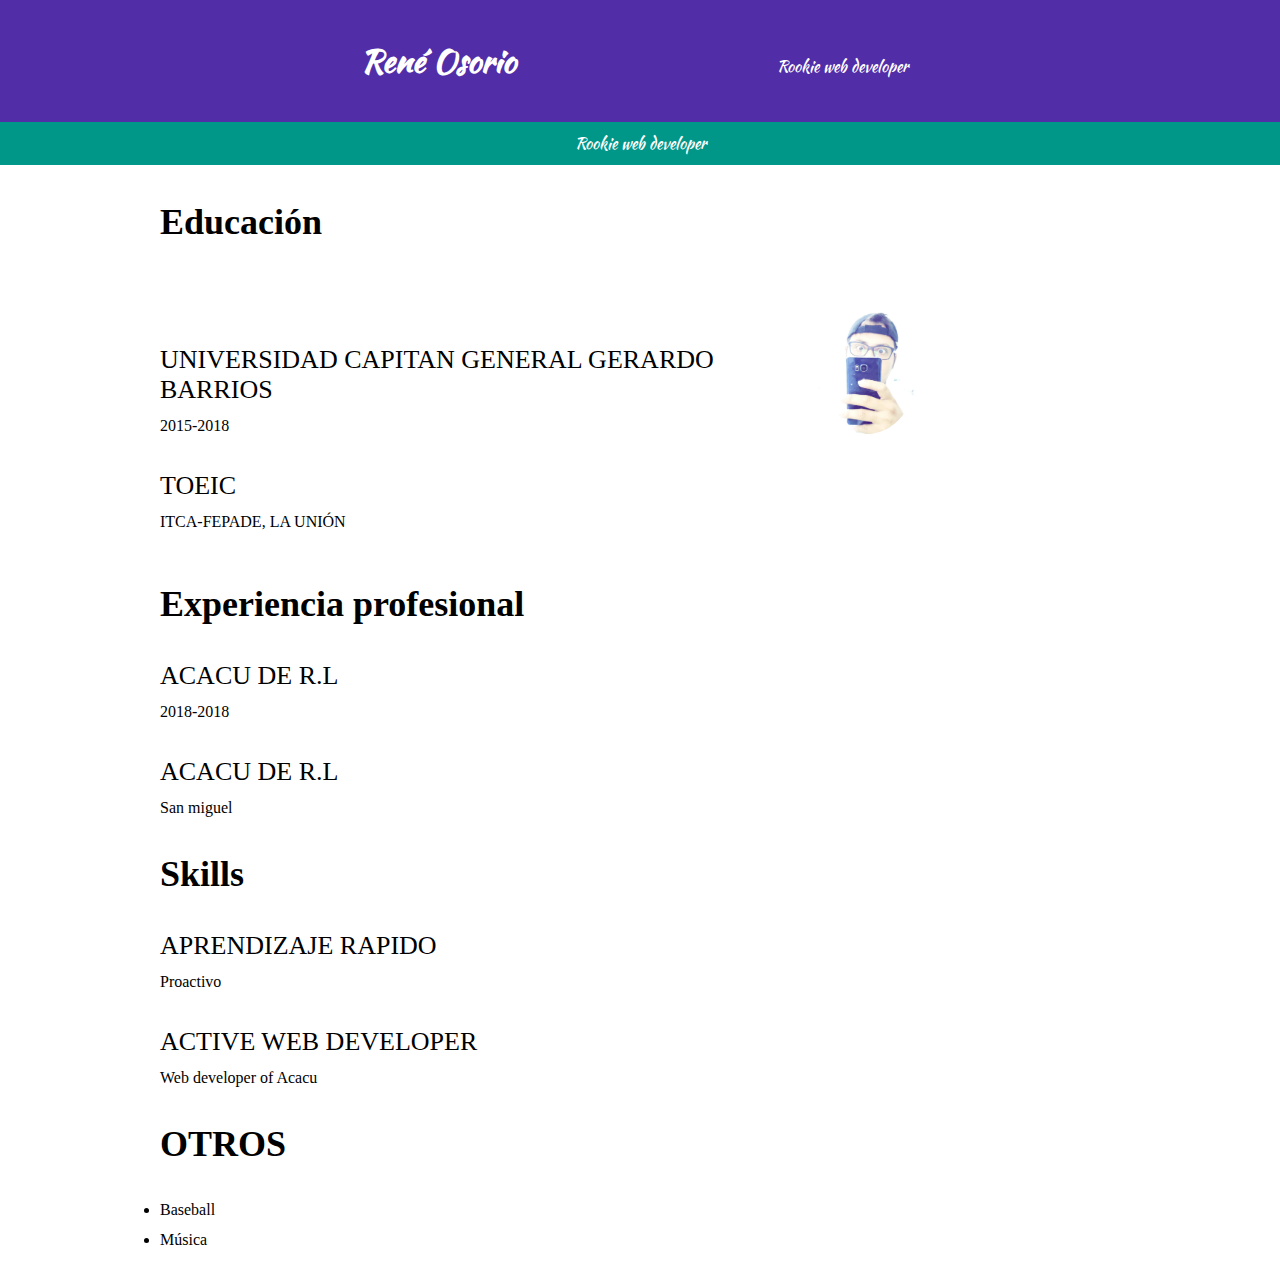
<file: index.html>
<!DOCTYPE html>
<html lang="en">
<head>
	<meta charset="UTF-8">
	<meta name="description" content="René Osorio se esta conviertiendo en un web developer">
	<link href="https://fonts.googleapis.com/css?family=Kaushan+Script" rel="stylesheet">
	<link rel="stylesheet" type="text/css" href="style.css">
	<title>CV de René Osorio</title>

</head>
<body>
	<header >
		<h1>René Osorio</h1>
		<p>Rookie web developer</p>
	</header>	
	<div class="header">
		Rookie web developer
	</div>
	<section>
		<div class="sect">
			<div>
				<div>
					<h3>Educación</h3>
				<div class="valing">
					<dl>
						<dt >Universidad Capitan General Gerardo Barrios</dt>
						<dd >2015-2018</dd>
					</dl>
					<dl>
						<dt >TOEIC</dt>
						<dd>ITCA-FEPADE, LA UNIÓN</dd>
					</dl>
				</div>
				<div class="valing-two">
				<img src="avatar.jpg" >
				</div>					
				</div>
				
			</div>
			<div>
				<h3>Experiencia profesional</h3>
				<div>
					<dl>
						<dt>Acacu de R.L</dt>
						<dd>2018-2018</dd>
					</dl>
					<dl>
						<dt>Acacu de R.L</dt>
						<dd>San miguel</dd>
					</dl>
				</div>
			</div>
			<div>
				<h3>Skills</h3>
				<div>
					<dl>
						<dt>Aprendizaje rapido</dt>
						<dd>Proactivo</dd>
					</dl>
					<dl>
						<dt>Active web developer</dt>
						<dd>Web developer of Acacu</dd>
					</dl>
				</div>
			</div>
			<div>
				<h3 class="h3">Otros</h3>
				<ul>
					<li>Baseball</li>
					<li>Música</li>
				</ul>				
			</div>
		</div>
	</section>
</body>
</html>
</file>
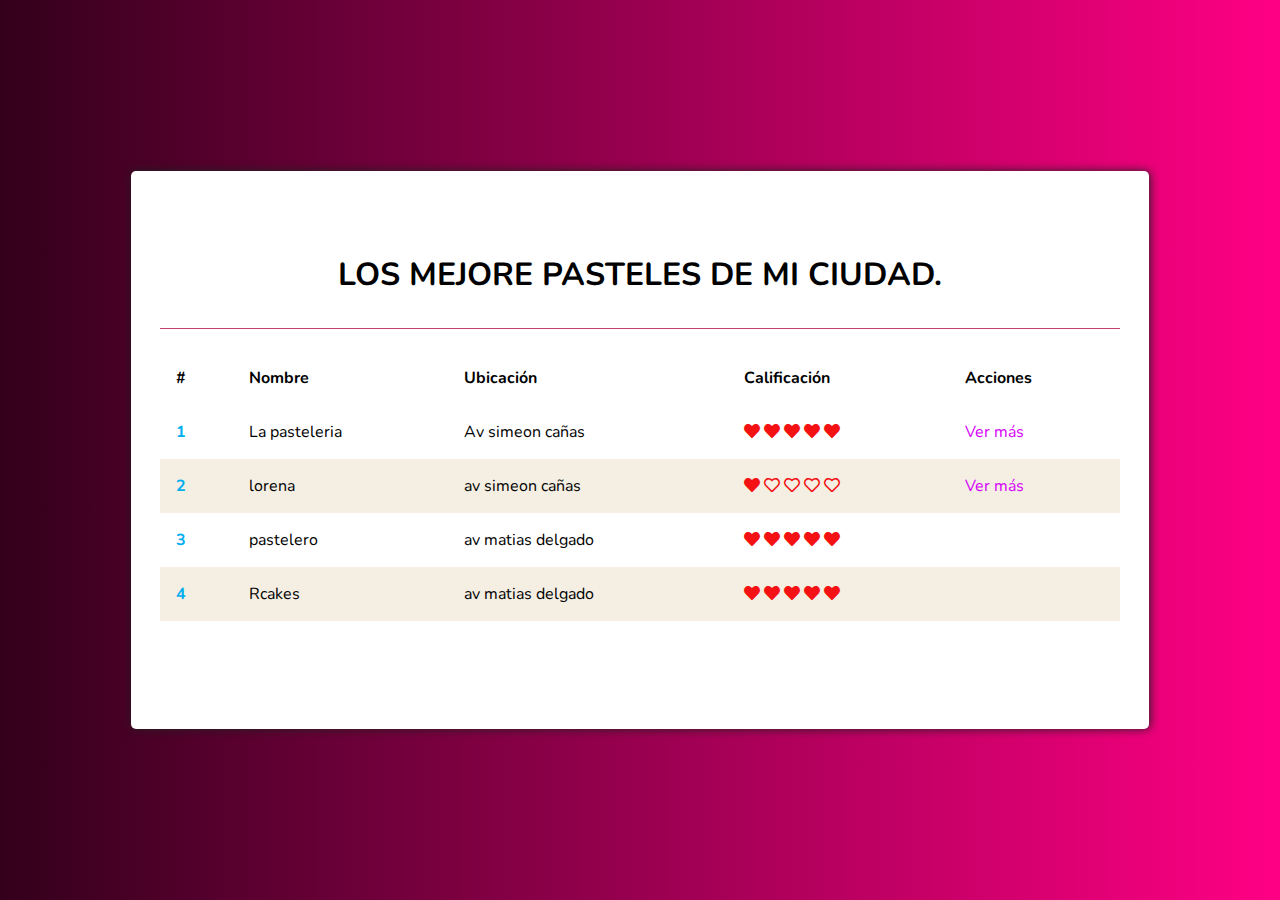
<file: boletines/index.html>
<!DOCTYPE html>
<html lang="es">
<head>
	<meta charset="UTF-8">	
	<meta name="viewport" content="width=device-width,initial-scale=1.0">
	<title>Los mejores cursos de frontend</title>
	<link rel="stylesheet" type="text/css" href="https://necolas.github.io/normalize.css/8.0.0/normalize.css">
	<link href="https://fonts.googleapis.com/css?family=Nunito:300,400,700" rel="stylesheet">
	<link rel="stylesheet" type="text/css" href="./assets/font-awesome/css/all.css">
	<link rel="stylesheet" type="text/css" href="./assets/css/main.css">
	<link rel="stylesheet" type="text/css" href="./assets/css/animate.css">
</head>
<body>
	<div class="container">
		<div class="content animated fadeInDown">
			<header>
				<h1 class="title">Los mejore pasteles de mi ciudad.</h1>
			</header>
			<table class="table">
				<thead>
					<th>#</th>
					<th>Nombre</th>
					<th>Ubicación</th>
					<th>Calificación</th>
					<th>Acciones</th>
				</thead>
				<tbody>
					<tr>
						<td>1</td>
						<td>La pasteleria</td>
						<td>Av simeon cañas</td>
						<td>
							<i class="fas fa-heart"></i>
							<i class="fas fa-heart"></i>
							<i class="fas fa-heart"></i>
							<i class="fas fa-heart"></i>
							<i class="fas fa-heart"></i>
						</td>
						<td>
							<a href="pastelerias/pasteleria.html">Ver más</a>
						</td>
					</tr>
					<tr>
						<td>2</td>
						<td>lorena</td>
						<td>av simeon cañas</td>
						<td>
							<i class="fas fa-heart"></i>
							<i class="far fa-heart"></i>
							<i class="far fa-heart"></i>
							<i class="far fa-heart"></i>
							<i class="far fa-heart"></i>
						</td>
						<td>
							<a href="pastelerias/pasteleria.html">Ver más</a>
						</td>
					</tr>
					<tr>
						<td>3</td>
						<td>pastelero</td>
						<td>av matias delgado</td>
						<td>
							<i class="fas fa-heart"></i>
							<i class="fas fa-heart"></i>
							<i class="fas fa-heart"></i>
							<i class="fas fa-heart"></i>
							<i class="fas fa-heart"></i>

						</td>
						<td></td>
					</tr>
					<tr>
						<td>4</td>
						<td>Rcakes</td>
						<td>av matias delgado</td>
						<td>
							<i class="fas fa-heart"></i>
							<i class="fas fa-heart"></i>
							<i class="fas fa-heart"></i>
							<i class="fas fa-heart"></i>
							<i class="fas fa-heart"></i>							
						</td>
						<td></td>
					</tr>
				</tbody>
			</table>
			
		</div>
	</div>
<script src="assets/js/main.js"></script>
</body>
</html>
</file>
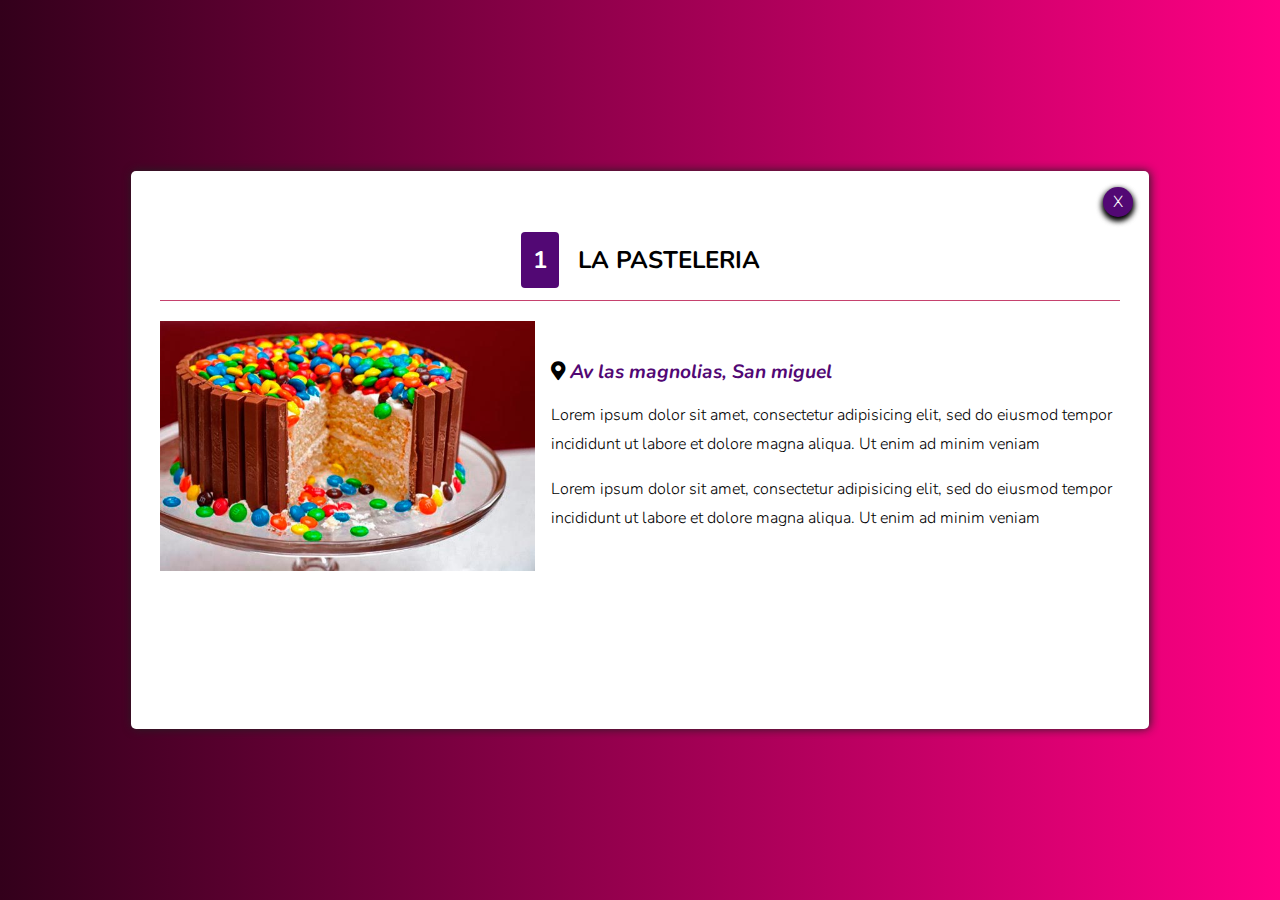
<file: boletines/pastelerias/pasteleria.html>
<!DOCTYPE html>
<html lang="es">
<head>
	<meta charset="UTF-8">
	<meta name="viewport" content="width=device-width,initial-scale=1.0">
	<title>Los mejores cursos de frontend</title>
	<link rel="stylesheet" type="text/css" href="https://necolas.github.io/normalize.css/8.0.0/normalize.css">
	<link href="https://fonts.googleapis.com/css?family=Nunito:300,400,700" rel="stylesheet">
	<link rel="stylesheet" type="text/css" href="../assets/font-awesome/css/all.css">
	<link rel="stylesheet" type="text/css" href="../assets/css/main.css">
	<link rel="stylesheet" type="text/css" href="../assets/css/animate.css">
</head>
<body>
	<div class="container">
		<div class="content animated fadeInDown">
			<div class="actions">
				<a href="../" class="close">
					<span>X</span>
				</a>
			</div>
			<header>
				<h2 class="title">
					<span class="position">1</span>
					La Pasteleria
				</h2>
			</header>
			<section>
				<img src="../assets/images/cake.jpg" alt="Pastel decorado" class="main-image">
				<div class="text">
					<address class="address">
						<i class="fas fa-map-marker-alt"></i>
						Av las magnolias, San miguel
					</address>
					<p class="paragraph">Lorem ipsum dolor sit amet, consectetur adipisicing elit, sed do eiusmod
					tempor incididunt ut labore et dolore magna aliqua. Ut enim ad minim veniam
					</p>
					<p class="paragraph">Lorem ipsum dolor sit amet, consectetur adipisicing elit, sed do eiusmod
					tempor incididunt ut labore et dolore magna aliqua. Ut enim ad minim veniam
					</p>
				</div>
			</section>
						
		</div>
	</div>
<script src="../assets/js/main.js"></script>
</body>
</html>
</file>
<file: style.css>
body{
	margin:0;
}

header{
	background-color:#512DA8;
	color:#fff;
	font-family:'Kaushan Script', 'cursive';
	text-align:center;
	padding: 16px;
}

h1{
	display: inline-block;
	width: 400px;
	font-weight: bold;
}

p{
	display: inline-block;
	width: 400px;
	font-weight: 200;"
}

.header{
	background-color:#009688;
	text-align: center; 
	color:#fff;font-family: 'kaushan script', 'sans-serif';
	padding: 10px;
	margin-top:0;
}
.sect{
	 width: 960px;
	 margin-left: auto;
	 margin-right: auto;
}

h3{
	font-size: 36px;
	font-weight: 700;"
}

.valing{
	display: inline-block;
	width: 68%; 
	vertical-align: top;
	
}
.valing-two{
	display: inline-block;
	width: 30%;


}
.h3{
	font-size: 36px;
	font-weight: 700px;
	text-transform: uppercase;
}
dt{
	font-size:26px;
	text-transform: uppercase;
	margin-bottom: 12px;
	margin-top: 36px;
}

dd{
	margin:0;
}

img{
	width: 100px;
	border-radius: 50%;
}
div{
	margin-top:30px;
}
ul{
	margin-top:24px;
	padding: 0px;
}
li{
	margin-top:12px;
}
</file>
<file: boletines/assets/css/main.css>
/*Color palette
	9B4E71
	F30070
	F179B0
	710034
	BE608B
*/
html{
	
	font-family: 'Nunito', sans-serif;
}
body{
	margin:0;
}
img{
	max-width: 100%;
}
a{
	text-decoration: none;
	color:#d500f9;
}
a:hover{
 opacity: 0.5;
 
}
.title{
	text-transform: uppercase;
	border-bottom: #c6426e solid 1px;
	padding-bottom: 1em;
	padding-top: 1em;
	text-align: center;
	
}
.paragraph{
	line-height: 1.8em;
	font-weight: 300;
}
.container{
	background: #ff0084;  /* fallback for old browsers */
	background: -webkit-linear-gradient(to right, #33001b, #ff0084);  /* Chrome 10-25, Safari 5.1-6 */
	background: linear-gradient(to right, #33001b, #ff0084); /* W3C, IE 10+/ Edge, Firefox 16+, Chrome 26+, Opera 12+, Safari 7+ */
	height: 100vh;
	display: flex;
	align-items: center;
	justify-content:center;
}
.content{
	max-width: 960px;
	max-height: 500px;
	width: 100%;
	height:80vh;
	background-color:#fff;
	border-radius: 5px;
	box-shadow: 1px 0px 10px #212121;
	position: relative;
	overflow:hidden scroll;
}
.content{
		padding:1em;
	  }
	  td{
	  	display: block;
	  	width: 100%;
	  }
	  td:nth-of-type(1){
	  	color:#00adef;
	  	font-weight: bold;
	  	font-size: 1.5em;

	  }
	  th{
	  	display: none;
	  }
.actions{
	position: absolute;
	top:1em;
	right: 1em;
	
}
.close{
	background-color: #520874;
	width: 30px;
	height:30px;
	border-radius:50%;
	color: #fff;
	display: flex;
	justify-content: center;
	align-items: center;
	font-weight: 300;
	box-shadow: 0px 3px 6px rgba(0.0.0.16), 0px 3px 6px rgba(0.0.0.23);
	cursor: pointer;
}
.table{
	width: 100%;
	border-spacing:0;
}
.table td, .table th{
	padding: 1em;
	text-align: left;
}
.table tr:nth-child(even){
	background-color: #F4EEE3;
}


.fa-heart,.far .fa-heart{
	color:#F31113;
	

}
.fa-map-marker-alt{
	color:#000;
	font-weight: 700;
}

.title-item{
	border-bottom: #c6426e solid 2px;
	padding-bottom: 1em;
	padding-top: 2em;
	font-size: 2.2em;

}
.address{
	font-weight: bold;
	color:#520874;
	font-size: 1.2em;
	display: inline-block;
	margin-top: 2em;
}
.main-image{
	float: left;
	height: 250px;
	margin-right: 1em;

}
.position{
	background-color: #520874;
	color:#fff;
	padding:0.5em;
	border-radius: 4px;
	margin-right:0.5em;
}
@media (min-width:900px){
	th{
		display: table-cell;

	}	
	td{
		display: table-cell;
		width: auto;
	}
	td:nth-of-type(1){
		font-size: 1em;

	}
	.content{
		padding: 1.8em;
		overflow:hidden;

	}
}
@media (min-height: 550px) {
	.content{
		height: 500px;
	}	
}
</file>
